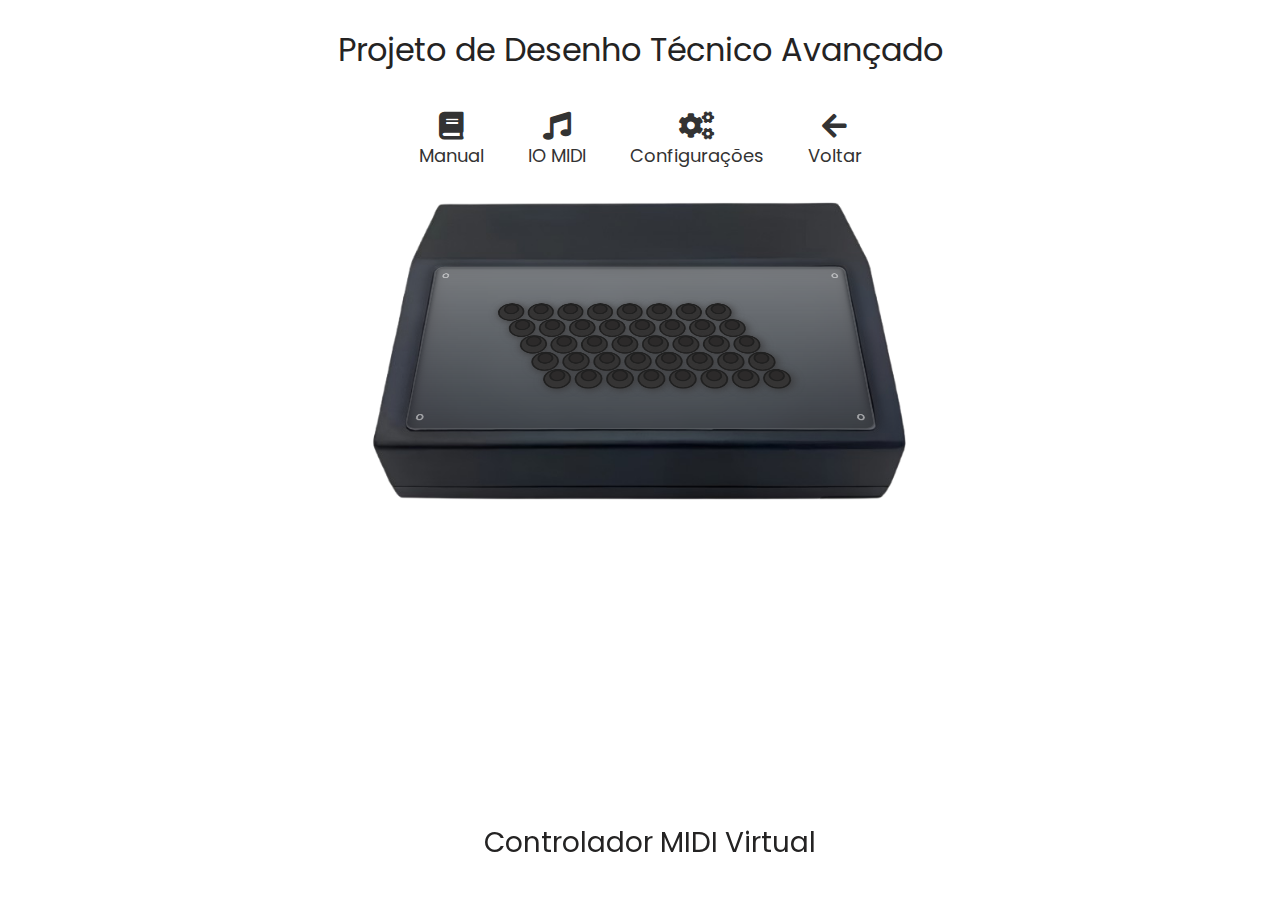
<file: midiview.html>
<!doctype html>
<html lang="pt-br">

<head>
    <meta charset="utf-8">
    <meta name="viewport" content="width=device-width, initial-scale=1.0">
    <title>MIDIVIew - Projeto de Desenho Técnico Avançado - IFC SBS</title>
    <!-- Estilos -->
    <link rel="stylesheet" href="./css/jquery-ui.min.css" />
    <link rel="stylesheet" href="./css/jquery-ui.structure.min.css" />
    <link rel="stylesheet" href="./css/jquery-ui.theme.min.css" />
    <link rel="stylesheet" href="./css/midiview.css" />
    <link href="https://cdnjs.cloudflare.com/ajax/libs/font-awesome/5.15.4/css/all.min.css" rel="stylesheet">
    <!-- Jquery -->
    <script src="./js/jquery-3.2.1.min.js"></script>
    <script src="./js/jquery-ui.min.js"></script>
</head>

<body>
    <!-- Loader -->
    <div id="loader">
        <div class="spinner"></div>
    </div>

    <!-- Conteúdo da Página -->
    <div id="main-content" style="display: none;">
        <header>
            <h1>Projeto de Desenho Técnico Avançado</h1> <!-- Título principal -->
            <!-- Navegação com ícones -->
            <nav>
                <button id="manual_icon" data-label="Manual">
                    <i class="fas fa-book"></i>
                    <span>Manual</span>
                </button>
                <button id="midi_icon" data-label="IO MIDI">
                    <i class="fas fa-music"></i>
                    <span>IO MIDI</span>
                </button>
                <button i data-label="Configuração MIDI">
                    <i class="fas fa-cogs"></i>
                    <span>Configurações</span>
                </button>
                <button id="back_to_index" data-label="Voltar ao Início">
                    <i class="fas fa-arrow-left"></i>
                    <span>Voltar</span>
                </button>
            </nav>

            <!-- Janela de Diálogo de Manual -->
            <div id="usageDialog" title="Manual">
                <h4 class="manual-title">Manual do Projeto (Em Desenvolvimento) 🚀</h4>
                <ul>
                    <li>
                        ⚠️ <strong>Importante:</strong> A integração entre o controlador MIDI físico e o modelo virtual
                        <strong>não foi implementada</strong> e não está prevista para ser desenvolvida por nossa
                        equipe.
                        <br>💡 No entanto, essa funcionalidade pode ser explorada por outros interessados em projetos
                        futuros.
                    </li>
                    <li>
                        🎓 Este site foi desenvolvido com <strong>finalidade educacional</strong>, documentando e
                        registrando o progresso deste projeto.
                    </li>
                    <li>
                        🛠️ O projeto tem como foco principal a <strong>prototipagem</strong> e a construção do modelo
                        físico do controlador MIDI.
                    </li>
                    <li>
                        🎶 O controlador MIDI é uma ferramenta versátil, <strong>adaptável a diversas aplicações
                            práticas</strong>.
                    </li>
                </ul>

                <h4 class="manual-title">Para mais informações:</h4>
                <p>
                    Este site foi desenvolvido do zero, mas inspirado no projeto <strong>Accordion Viewer</strong>, que
                    integra um acordeão físico profissional com um modelo virtual.
                    <br>🔗 Para mais detalhes sobre o funcionamento, recomendamos assistir à explicação disponível no
                    vídeo no YouTube:
                    <br>
                    <a href="https://www.youtube.com/watch?v=64c1Qs2L690" target="_blank" rel="noopener noreferrer">
                        👉 https://www.youtube.com/watch?v=64c1Qs2L690
                    </a>
                </p>

            </div>

            <!-- Janela de Configuração de Dispositivo MIDI -->
            <div id="deviceDialog" title="Configuração de Dispositivo MIDI">
                <div class="block_frame">
                    <span class="block_frame_title">Configuração de Dispositivo MIDI</span>
                    <div id="midi_dev">
                        <table>
                            <tr>
                                <td>Entrada:
                                    <form name="input_device_select">
                                        <select name="ids" onChange="inputDeviceSelect(this);">
                                            <option value="0">Nenhum Dispositivo</option>
                                        </select>
                                    </form>
                                </td>
                                <td width="40"></td>
                                <td>Saída:
                                    <form name="output_device_select">
                                        <select name="ids" onChange="outputDeviceSelect(this);">
                                            <option value="0">Nenhum Dispositivo</option>
                                        </select>
                                    </form>
                                </td>
                            </tr>
                        </table>
                    </div>
                </div>
            </div>
        </header>

        <section>
            <!-- Script para abertura dos diálogos -->
            <script>
                $(function () {
                    $("#usageDialog").dialog({
                        autoOpen: false,
                        height: 800,
                        width: 800,
                        modal: true,
                        show: { effect: "fade", duration: 800 },
                        hide: { effect: "fade", duration: 500 }
                    });
                    $("#deviceDialog").dialog({
                        autoOpen: false,
                        height: 200,
                        width: 450,
                        modal: true,
                        show: { effect: "fade", duration: 800 },
                        hide: { effect: "fade", duration: 500 }
                    });

                    $("#usage").on("click", function () { $("#usageDialog").dialog("open"); });
                    $("#device").on("click", function () { $("#deviceDialog").dialog("open"); });
                });
            </script>


            <div class="center">
                <div class="container">
                    <!-- Imagem de fundo -->
                    <img src="img/box-view_up-nbg.png" alt="Caixa Base" class="base-image">

                    <!-- Sobreposição da tampa -->
                    <div class="tampa">
                        <!-- Furos nos cantos -->
                        <div class="corner-hole top-left"></div>
                        <div class="corner-hole top-right"></div>
                        <div class="corner-hole bottom-left"></div>
                        <div class="corner-hole bottom-right"></div>
                        <!-- Reflexo na tampa -->
                        <div class="reflection"></div>
                        <!-- Botões -->
                        <svg class="buttons" id="buttons" viewBox="0 0 1000 500">

                        </svg>
                    </div>
                </div>

                <script>
                    /// Configurações dos botões
                    const rows = 5; // Número de linhas de botões
                    const cols = 8; // Número de colunas de botões
                    const buttonRadius = 8; // Raio dos botões (parte superior)
                    const baseRadius = 14.5; // Raio da base cilíndrica
                    const baseHeight = 45; // Altura da base
                    const buttonHeight = 800; // Altura do botão 
                    const spacingX = 35; // Espaçamento horizontal entre botões
                    const spacingY = 28; // Espaçamento vertical

                    // Posição inicial dos botões
                    const startX = 150; // Margem esquerda da tampa
                    const startY = 200; // Margem superior para centralizar na tampa

                    // Frequências das notas para 40 botões no sistema Stradella (baixos fundamentais)
                    const frequencies = [
                        65.41,  // C (Dó)
                        73.42,  // D (Ré)
                        82.41,  // E (Mi)
                        87.31,  // F (Fá)
                        98.00,  // G (Sol)
                        110.00, // A (Lá)
                        123.47, // B (Si)

                        130.81, // C (Dó - oitava superior)
                        146.83, // D (Ré - oitava superior)
                        164.81, // E (Mi - oitava superior)
                        174.61, // F (Fá - oitava superior)
                        196.00, // G (Sol - oitava superior)
                        220.00, // A (Lá - oitava superior)
                        246.94, // B (Si - oitava superior)

                        261.63, // C (Dó - oitava superior)
                        293.66, // D (Ré - oitava superior)
                        329.63, // E (Mi - oitava superior)
                        349.23, // F (Fá - oitava superior)
                        392.00, // G (Sol - oitava superior)
                        440.00, // A (Lá - oitava superior),
                        493.88, // B (Si - oitava superior)

                        523.25, // C (Dó - oitava superior)
                        587.33, // D (Ré - oitava superior)
                        659.25, // E (Mi - oitava superior)
                        698.46, // F (Fá - oitava superior)
                        783.99, // G (Sol - oitava superior)
                        880.00, // A (Lá - oitava superior)
                        987.77, // B (Si - oitava superior)

                        1046.50, // C (Dó - oitava superior)
                        1174.66, // D (Ré - oitava superior)
                        1318.51, // E (Mi - oitava superior)
                        1396.91, // F (Fá - oitava superior)
                        1567.98, // G (Sol - oitava superior)
                        1760.00, // A (Lá - oitava superior)
                        1975.53, // B (Si - oitava superior)

                        2093.00, // C (Dó - oitava superior)
                        2349.32, // D (Ré - oitava superior)
                        2637.02, // E (Mi - oitava superior)
                        3135.96, // G (Sol - oitava superior)
                        2793.83  // F (Fá - oitava superior)
                    ];

                    // Criar os botões SVG
                    const buttonsGroup = document.getElementById('buttons');

                    for (let row = 0; row < rows; row++) {
                        for (let col = 0; col < cols; col++) {
                            const x = startX + col * spacingX + row * 15; // Coordenada X com deslocamento diagonal
                            const y = startY + row * spacingY; // Coordenada Y

                            // Criar a base cilíndrica
                            const base = document.createElementNS('http://www.w3.org/2000/svg', 'circle');
                            base.setAttribute('cx', x); // Coordenada X
                            base.setAttribute('cy', y); // Coordenada Y
                            base.setAttribute('r', baseRadius); // Raio da base
                            base.setAttribute('height', baseHeight); // Altura da base
                            base.setAttribute('class', 'btn-base');
                            base.setAttribute('stroke-width', 6); // Aumenta a espessura da lateral da base
                            buttonsGroup.appendChild(base);

                            // Criar o botão elevado no topo da base
                            const top = document.createElementNS('http://www.w3.org/2000/svg', 'circle');
                            top.setAttribute('cx', x); // Coordenada X
                            top.setAttribute('cy', y - 5); // Elevação inicial
                            top.setAttribute('r', buttonRadius); // Raio do botão
                            top.setAttribute('height', buttonHeight); // Altura do botão
                            top.setAttribute('class', 'btn-top');
                            buttonsGroup.appendChild(top);

                            // Adicionar evento de clique no botão
                            top.addEventListener('click', () => {
                                playSound(frequencies[row * cols + col]); // Tocar a frequência associada ao botão
                            });
                        }
                    }

                    // Função para tocar o som
                    function playSound(frequency) {
                        const audioContext = new (window.AudioContext || window.webkitAudioContext)();
                        const oscillator = audioContext.createOscillator(); // Criar oscilador
                        oscillator.type = 'sine'; // Tipo de onda (senoide)
                        oscillator.frequency.setValueAtTime(frequency, audioContext.currentTime); // Definir a frequência
                        oscillator.connect(audioContext.destination); // Conectar o oscilador aos alto-falantes
                        oscillator.start(); // Começar o som
                        oscillator.stop(audioContext.currentTime + 0.5); // Parar o som após 0.5 segundos
                    }
                </script>



            </div>
        </section>
        <footer>
            <h1>Controlador MIDI Virtual</h1>
        </footer>
    </div>
    <!-- Navegação com ícones -->

    <!-- Scripts Principais -->
    <script src="./js/midi_service.js"></script>
    <script src="./js/midiview.js"></script>
    <script>
        // Controle do Loader
        window.addEventListener("load", function () {
            // Oculta o loader
            const loader = document.getElementById("loader");
            const mainContent = document.getElementById("main-content");

            if (loader && mainContent) {
                loader.style.display = "none";
                mainContent.style.display = "block";
            } else {
                console.error("Loader ou Main Content não encontrado!");
            }
        });
    </script>
</body>

</html>
</file>
<file: css/midiview.css>
@import url("https://fonts.googleapis.com/css2?family=Poppins:wght@200;700&display=swap");

/* Loader container */
#loader {
    position: fixed;
    top: 0;
    left: 0;
    width: 100%;
    height: 100%;
    background-color: #fff; /* Fundo branco */
    display: flex;
    justify-content: center;
    align-items: center;
    z-index: 9999; /* Acima de todos os elementos */
}

/* Spinner */
.spinner {
    border: 8px solid #f3f3f3; /* Cor de fundo do spinner */
    border-top: 8px solid #0077b5; /* Cor principal do spinner */
    border-radius: 50%;
    width: 60px;
    height: 60px;
    animation: spin 1s linear infinite;
}

/* Animação do Spinner */
@keyframes spin {
    0% {
        transform: rotate(0deg);
    }
    100% {
        transform: rotate(360deg);
    }
}

.manual-title {
    font-size: 1.5rem; /* Tamanho personalizado */
    font-weight: bold; /* Texto em negrito */
    color: #0077b5; /* Azul para destacar */
    text-transform: uppercase; /* Letras maiúsculas */
    margin-bottom: 1rem; /* Espaçamento inferior */
    display: flex; /* Para alinhar ícones, se necessário */
    align-items: center;
    gap: 0.5rem; /* Espaço entre texto e ícones */
}


h1, h2, h3, h4, h5, h6 {
	font-family: 'Poppins', sans-serif !important;
	font-weight: 400;
	margin-bottom: 30px;
	line-height: 1.2;
	text-align: center;
	color: #242323;
}

/* Garantir que HTML e Body ocupem 100% da tela */
html, body {
	height: 100%;
	margin: 0;
	padding: 0;
	overflow: hidden;
	/* Remove rolagem */
	font-family: 'Poppins', sans-serif;
}

/* Header */
header {
	text-align: center;
	position: relative;
	width: 100%;
	z-index: 5;
	/* Acima dos elementos de fundo */
	padding: 10px 0;
}

nav {
	display: flex;
	justify-content: center;
	gap: 40px;
	padding: 10px 0;
	background: none;
	/* Sem fundo */
}

nav button {
	background: none;
	border: none;
	cursor: pointer;
	display: inline-flex;
	flex-direction: column;
	align-items: center;
	color: #333;
	font-size: 10px;
	padding: 2px;
}

nav button i {
	font-size: 28px;
	margin-bottom: 2px;
}

nav button:hover {
	color: #57a59a;
	/* Cor ao passar o mouse */
}

nav button span {
	font-family: 'Poppins', sans-serif;
	font-size: 18px;
	text-align: center;
}

/* Ajustes para responsividade do Navbar */
@media (max-width: 1200px) {
	nav button {
		font-size: 12px;
		/* Aumenta um pouco o tamanho do texto */
	}
}

@media (max-width: 800px) {
	nav {
		gap: 20px;
		/* Menor espaçamento entre os botões */
	}

	nav button {
		font-size: 14px;
		/* Aumenta o texto para ficar mais legível */
	}
}

@media (max-width: 600px) {
	nav {
		flex-direction: column;
		/* Organiza os itens da navbar verticalmente */
		gap: 15px;
	}

	nav button {
		font-size: 16px;
		/* Tamanho maior para legibilidade */
	}
}

/* Ajuste de Navbar para telas muito pequenas */
@media (max-width: 400px) {
	nav {
		gap: 2px !important;
		/* Menor espaçamento entre os botões */
	}

	nav button {
		font-size: 12px !important;
		/* Ajusta o texto para dispositivos muito pequenos */
	}

	nav button i {
		font-size: 24px;
		margin-bottom: 2px;
	}

	nav button span {
		font-family: 'Poppins', sans-serif;
		font-size: 14px;
		text-align: center;
	}
}


/* Centralizar o conteúdo principal */
.center {
	display: flex;
	justify-content: center;
	align-items: center;
	position: relative;
	width: 100%;
	height: 100%;
}

/* Contêiner fixo com escala padrão */
.container {
	position: relative;
	width: 900px;
	/* Base fixa */
	height: 600px;
	display: flex;
	justify-content: center;
	align-items: center;
	transform: scale(1);
	/* Escala padrão */
	transform-origin: center;
}

/* Escala proporcional para telas menores */
@media (max-width: 1600px) {
	.container {
		transform: scale(0.7);
	}
}

@media (max-width: 1400px) {
	.container {
		transform: scale(0.6);
		margin-top: -140px;
	}
}

@media (max-width: 1200px) {
	.container {
		transform: scale(0.5);
	}
}

@media (max-width: 1000px) {
	.container {
		transform: scale(0.5);
	}
}

@media (max-width: 800px) {
	.container {
		transform: scale(0.8);
	}
}

@media (max-width: 600px) {
	.container {
		transform: scale(0.9);
		margin-top: -140px;
	}
}

@media (max-width: 400px) {
	.container {
		transform: scale(0.9);
		margin-top: -200px !important;
	}
}

@media (max-width: 375px) {
	.container {
		transform: scale(0.9);
		margin-top: -220px !important;
	}
}

/* Imagem de fundo */
.base-image {
	position: absolute;
	width: 100%;
	height: 100%;
	object-fit: contain;
	/* Garante que a imagem não distorça */
	z-index: -1;
	/* Abaixo de outros elementos */
}

/* Tampa de acrílico preto */
/* Tampa de acrílico preto */
.tampa {
	position: absolute;
	top: 14.7%;
	left: 9.5%;
	width: 80.5%;
	height: 65%;
	background: rgba(0, 0, 0, 0.5);
	/* Fundo semi-transparente para efeito de vidro */
	border: 2px solid rgba(255, 255, 255, 0.1);
	/* Bordas claras para dar contraste */
	border-radius: 15px;
	box-shadow: 0px 4px 15px rgba(255, 255, 255, 0.1), 0px 0px 30px rgba(0, 0, 0, 0.8);
	/* Efeito de reflexo e profundidade */
	backdrop-filter: blur(6px);
	/* Simula distorção de fundo como vidro */
	-webkit-backdrop-filter: blur(6px);
	/* Suporte para navegadores baseados em WebKit */
	transform: perspective(2000px) rotateX(47deg) rotateY(0deg);
	z-index: 2;
	/* Tampa acima da imagem */
}

/* Furos nos cantos da tampa */
.tampa .corner-hole {
	position: absolute;
	width: 6px;
	height: 8px;
	border-radius: 50%;
	background: transparent;
	border: 3px solid rgba(255, 255, 255, 0.5);
	/* Cor do "furo" */
	z-index: 3;
}

/* Furo no canto superior esquerdo */
.tampa .corner-hole.top-left {
	top: 16px;
	left: 12px;
}

/* Furo no canto superior direito */
.tampa .corner-hole.top-right {
	top: 16px;
	right: 12px;
}

/* Furo no canto inferior esquerdo */
.tampa .corner-hole.bottom-left {
	bottom: 16px;
	left: 12px;
}

/* Furo no canto inferior direito */
.tampa .corner-hole.bottom-right {
	bottom: 16px;
	right: 12px;
}

/* Garantir que a perspectiva seja mantida em telas pequenas */
@media (max-width: 600px) {
	.tampa {
		position: absolute;
		top: 34.7%;
		left: 9.5%;
		width: 79.9%;
		height: 28%;
		background: rgba(220, 220, 220, 0.3);
		border: 2px solid rgba(150, 150, 150, 0.8);
		border-radius: 6px;
		box-shadow: 0px 4px 10px rgba(0, 0, 0, 0.3);
		transform: perspective(820px) rotateX(47deg) rotateY(0deg);
		z-index: 2;
		/* Tampa acima da imagem */
	}

	/* Furos nos cantos da tampa */
	.tampa .corner-hole {
		position: absolute;
		width: 4px;
		height: 6px;
		border-radius: 50%;
		background: transparent;
		border: 2px solid rgba(255, 255, 255, 0.5);
		/* Cor do "furo" */
		z-index: 3;
	}

	/* Furo no canto superior esquerdo */
	.tampa .corner-hole.top-left {
		top: 12px;
		left: 8px;
	}

	/* Furo no canto superior direito */
	.tampa .corner-hole.top-right {
		top: 12px;
		right: 8px;
	}

	/* Furo no canto inferior esquerdo */
	.tampa .corner-hole.bottom-left {
		bottom: 12px;
		left: 8px;
	}

	/* Furo no canto inferior direito */
	.tampa .corner-hole.bottom-right {
		bottom: 12px;
		right: 8px;
	}
}

@media (max-width: 400px) {
	.tampa {
		position: absolute;
		top: 35.7%;
		left: 9.5%;
		width: 79.5%;
		height: 26%;
		background: rgba(220, 220, 220, 0.3);
		border: 2px solid rgba(150, 150, 150, 0.8);
		border-radius: 6px;
		box-shadow: 0px 4px 10px rgba(0, 0, 0, 0.3);
		transform: perspective(820px) rotateX(47deg) rotateY(0deg);
		z-index: 2;
		/* Tampa acima da imagem */
	}

	/* Furos nos cantos da tampa */
	.tampa .corner-hole {
		position: absolute;
		width: 2px;
		height: 4px;
		border-radius: 50%;
		background: transparent;
		border: 3px solid rgba(255, 255, 255, 0.5);
		/* Cor do "furo" */
		z-index: 3;
	}

	/* Furo no canto superior esquerdo */
	.tampa .corner-hole.top-left {
		top: 12px;
		left: 8px;
	}

	/* Furo no canto superior direito */
	.tampa .corner-hole.top-right {
		top: 12px;
		right: 8px;
	}

	/* Furo no canto inferior esquerdo */
	.tampa .corner-hole.bottom-left {
		bottom: 12px;
		left: 8px;
	}

	/* Furo no canto inferior direito */
	.tampa .corner-hole.bottom-right {
		bottom: 12px;
		right: 8px;
	}
}


/* Reflexo cobrindo toda a tampa */
.reflection {
	position: absolute;
	top: 0;
	left: 0;
	width: 100%;
	height: 100%;
	background: linear-gradient(to bottom, rgba(255, 255, 255, 0.6), rgba(255, 255, 255, 0));
	filter: blur(4px);
	opacity: 0.5;
	z-index: 1;
}

/* Botões */
.buttons {
	position: absolute;
	top: -50.7%;
	left: -10.5%;
	width: 200%;
	height: 200%;
	z-index: 3;
	/* Botões acima da tampa */
}

/* Base preta (roda deitada) */
.btn-base {
	fill: #353434;
	/* Preto fosco */
	stroke: #202020;
	/* Borda preta */
	stroke-width: 2;
	filter: drop-shadow(2px 2px 6px rgba(51, 49, 49, 0.8));
	text-shadow: 1px 1px pink, -1px -1px maroon;

	line-height: 1.5em;
	text-align: center;
	display: inline-block;
	width: 1.5em;
}

/* Parte superior do botão */
.btn-top {
	position: relative;
	fill: #2c2a2a;
	/* Preto fosco */
	stroke: #202020;
	stroke-width: 2;
	/* Necessário para posicionar os pseudo-elementos */
	display: inline-block;
	width: 100px;
	/* Largura do botão */
	height: 50px;
	/* Altura da parte superior */
	border-radius: 50%;
	/* Forma arredondada */
	background: radial-gradient(circle at top, #333232, #3f3e3e);
	/* Gradiente para a parte superior */
	box-shadow: 0px 4px 0px #1c1c1c, 0px 6px 10px rgba(34, 33, 33, 0.4);
	/* Sombra para profundidade */

	/* Reflexo */
	overflow: hidden;
}

.btn-top::after {
	content: "";
	position: absolute;
	bottom: -10px;
	/* Posição do reflexo abaixo do botão */
	left: 0;
	width: 100%;
	height: 50%;
	/* Tamanho do reflexo */
	background: linear-gradient(to bottom, rgba(255, 255, 255, 0.3), rgba(255, 255, 255, 0));
	/* Gradiente suave para simular o reflexo */
	transform: scaleY(-1);
	/* Inverte o reflexo verticalmente */
	opacity: 0.3;
	/* Opacidade para suavizar o reflexo */
}

/* Pressionar o botão */
.btn-top:active {
	transform: translateY(4px);
	/* Move o botão para baixo ao clicar */
	box-shadow: 0px 1px 0px #1c1c1c, 0px 3px 6px rgba(0, 0, 0, 0.4);
	/* Reduz a sombra ao pressionar */
}

/* Destaque ao passar o mouse */
.btn-top:hover {
	filter: brightness(1.2);
	fill: #57a59a;
	filter: drop-shadow(3px 3px 10px rgba(0, 0, 0, 0.5));
	/* Efeito de destaque */
}

/* Footer fixo */
footer {
	position: fixed;
	bottom: 0;
	width: 100%;
	text-align: center;
	padding: 10px;
	font-size: 14px;
	color: #333;
	background: none;
	z-index: 5;
	/* Acima de outros elementos */
}
</file>
